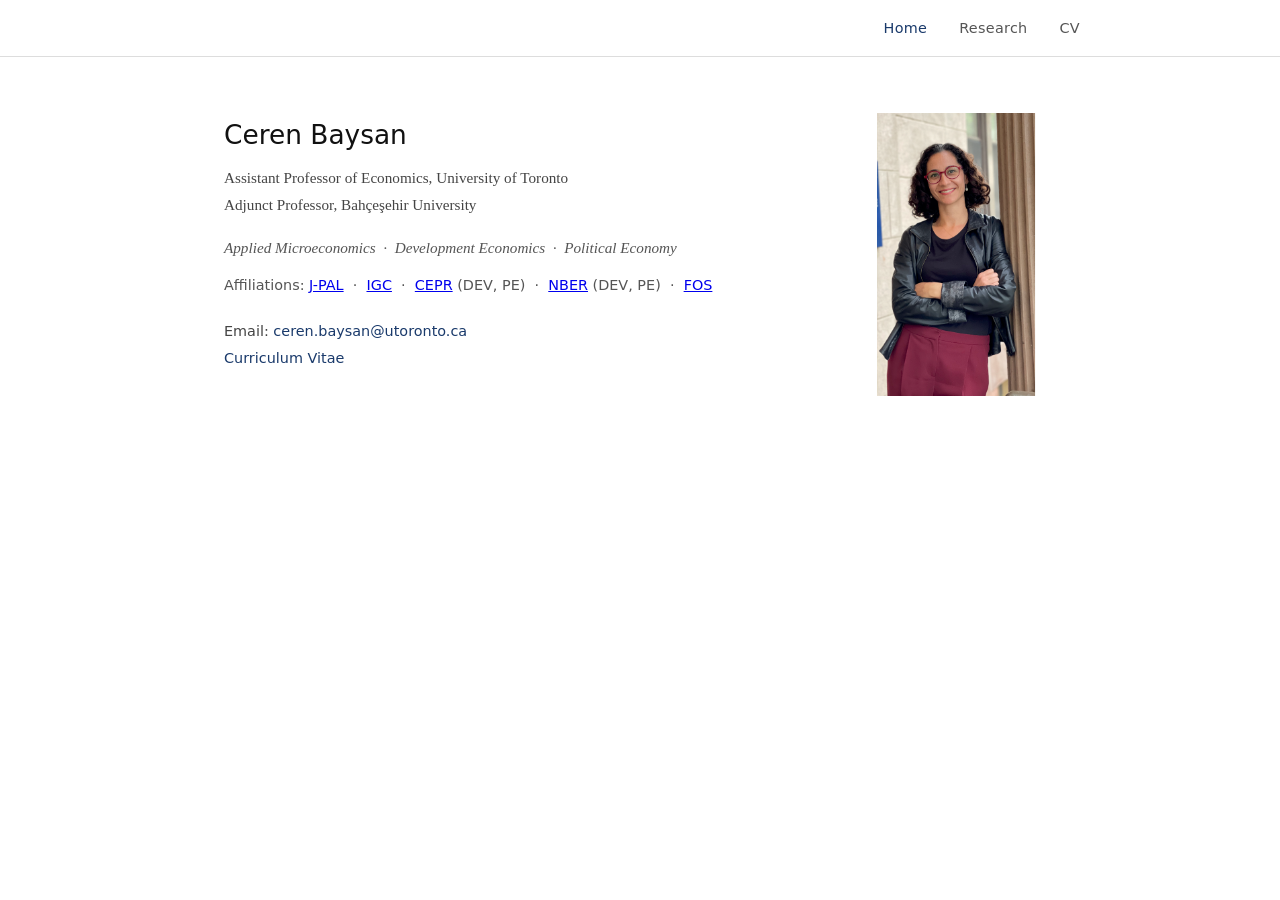
<file: index.html>
<!DOCTYPE html>
<html lang="en">
<head>
  <meta charset="UTF-8">
  <meta name="viewport" content="width=device-width, initial-scale=1.0">
  <title>Ceren Baysan</title>
  <link rel="stylesheet" href="style.css">
</head>
<body>

<header>
  <nav>
    <a href="index.html" class="site-name" style="visibility:hidden">Ceren Baysan</a>
    <ul>
      <li><a href="index.html" class="active">Home</a></li>
      <li><a href="research.html">Research</a></li>
      <li><a href="cv.html">CV</a></li>
    </ul>
  </nav>
</header>

<main>
  <div class="bio">
    <div class="bio-text">
      <h1>Ceren Baysan</h1>
      <p class="title">Assistant Professor of Economics, University of Toronto</p>
      <p class="title">Adjunct Professor, Bahçeşehir University</p>
      <p class="fields">Applied Microeconomics &nbsp;·&nbsp; Development Economics &nbsp;·&nbsp; Political Economy</p>
      <div class="affiliations">
        Affiliations: <a href="https://www.povertyactionlab.org/">J-PAL</a> &nbsp;·&nbsp; <a href="https://www.theigc.org/">IGC</a> &nbsp;·&nbsp; <a href="https://cepr.org/">CEPR</a> (DEV, PE) &nbsp;·&nbsp; <a href="https://www.nber.org/">NBER</a> (DEV, PE) &nbsp;·&nbsp; <a href="https://foslab.org/">FOS</a>
      </div>
      <div class="contact">
        <div>Email: <a href="mailto:ceren.baysan@utoronto.ca">ceren.baysan@utoronto.ca</a></div>
        <div><a href="cv/CBaysan_CV.pdf">Curriculum Vitae</a></div>
      </div>
    </div>
    <div class="bio-photo">
      <img src="pic.png" alt="Ceren Baysan">
    </div>
  </div>
</main>


</body>
</html>
</file>
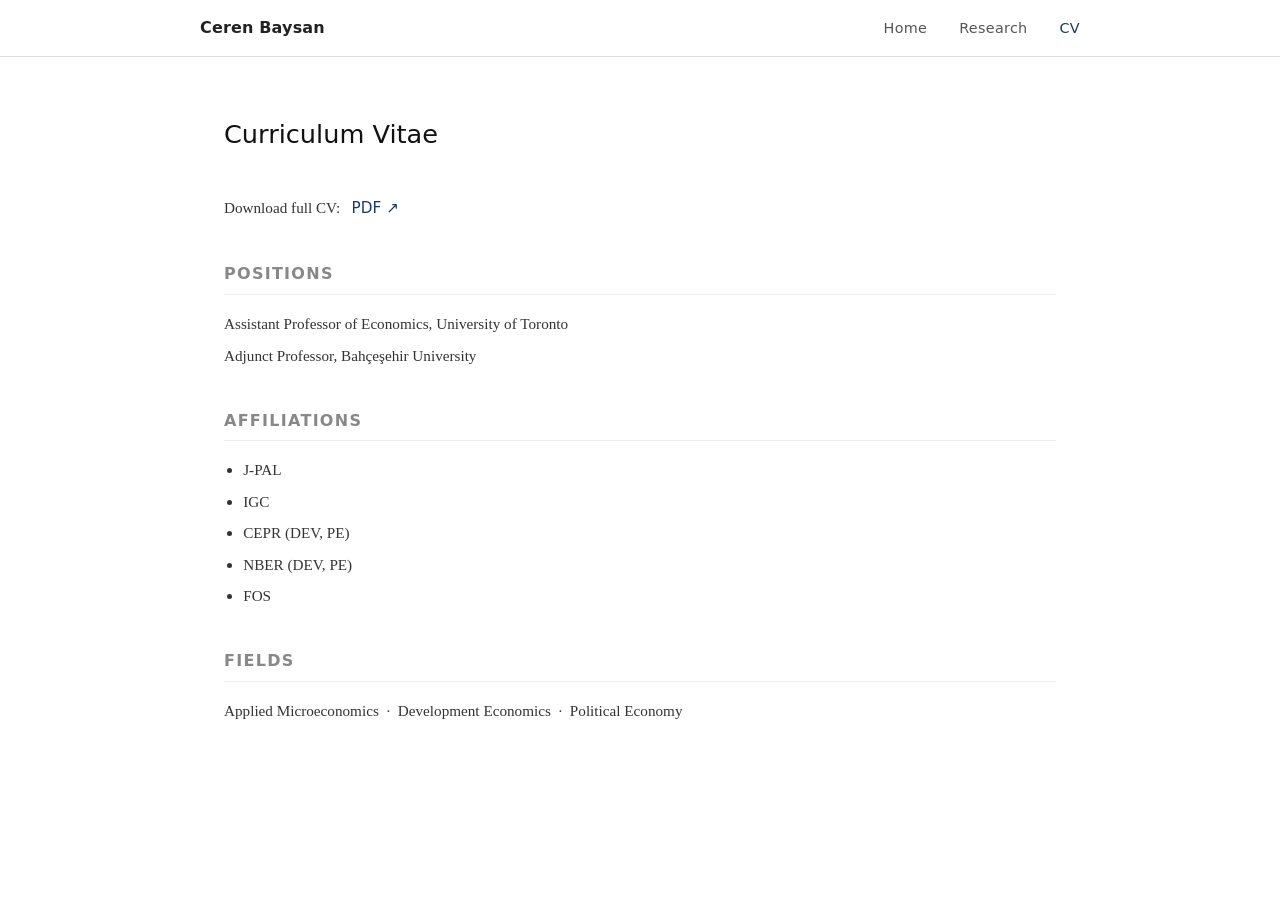
<file: cv.html>
<!DOCTYPE html>
<html lang="en">
<head>
  <meta charset="UTF-8">
  <meta name="viewport" content="width=device-width, initial-scale=1.0">
  <title>CV – Ceren Baysan</title>
  <link rel="stylesheet" href="style.css">
</head>
<body>

<header>
  <nav>
    <a href="index.html" class="site-name">Ceren Baysan</a>
    <ul>
      <li><a href="index.html">Home</a></li>
      <li><a href="research.html">Research</a></li>
      <li><a href="cv.html" class="active">CV</a></li>
    </ul>
  </nav>
</header>

<main>
  <h1 class="page-title">Curriculum Vitae</h1>

  <div class="cv-section">
    <p>
      Download full CV: &nbsp;
      <a class="cv-link" href="cv/CBaysan_CV.pdf">PDF ↗</a>
    </p>
  </div>

  <!-- TODO: optionally expand sections below with content from your CV PDF -->

  <div class="cv-section">
    <h2>Positions</h2>
    <p>Assistant Professor of Economics, University of Toronto</p>
    <p>Adjunct Professor, Bahçeşehir University</p>
  </div>

  <div class="cv-section">
    <h2>Affiliations</h2>
    <ul>
      <li>J-PAL</li>
      <li>IGC</li>
      <li>CEPR (DEV, PE)</li>
      <li>NBER (DEV, PE)</li>
      <li>FOS</li>
    </ul>
  </div>

  <div class="cv-section">
    <h2>Fields</h2>
    <p>Applied Microeconomics &nbsp;·&nbsp; Development Economics &nbsp;·&nbsp; Political Economy</p>
  </div>

</main>


</body>
</html>
</file>
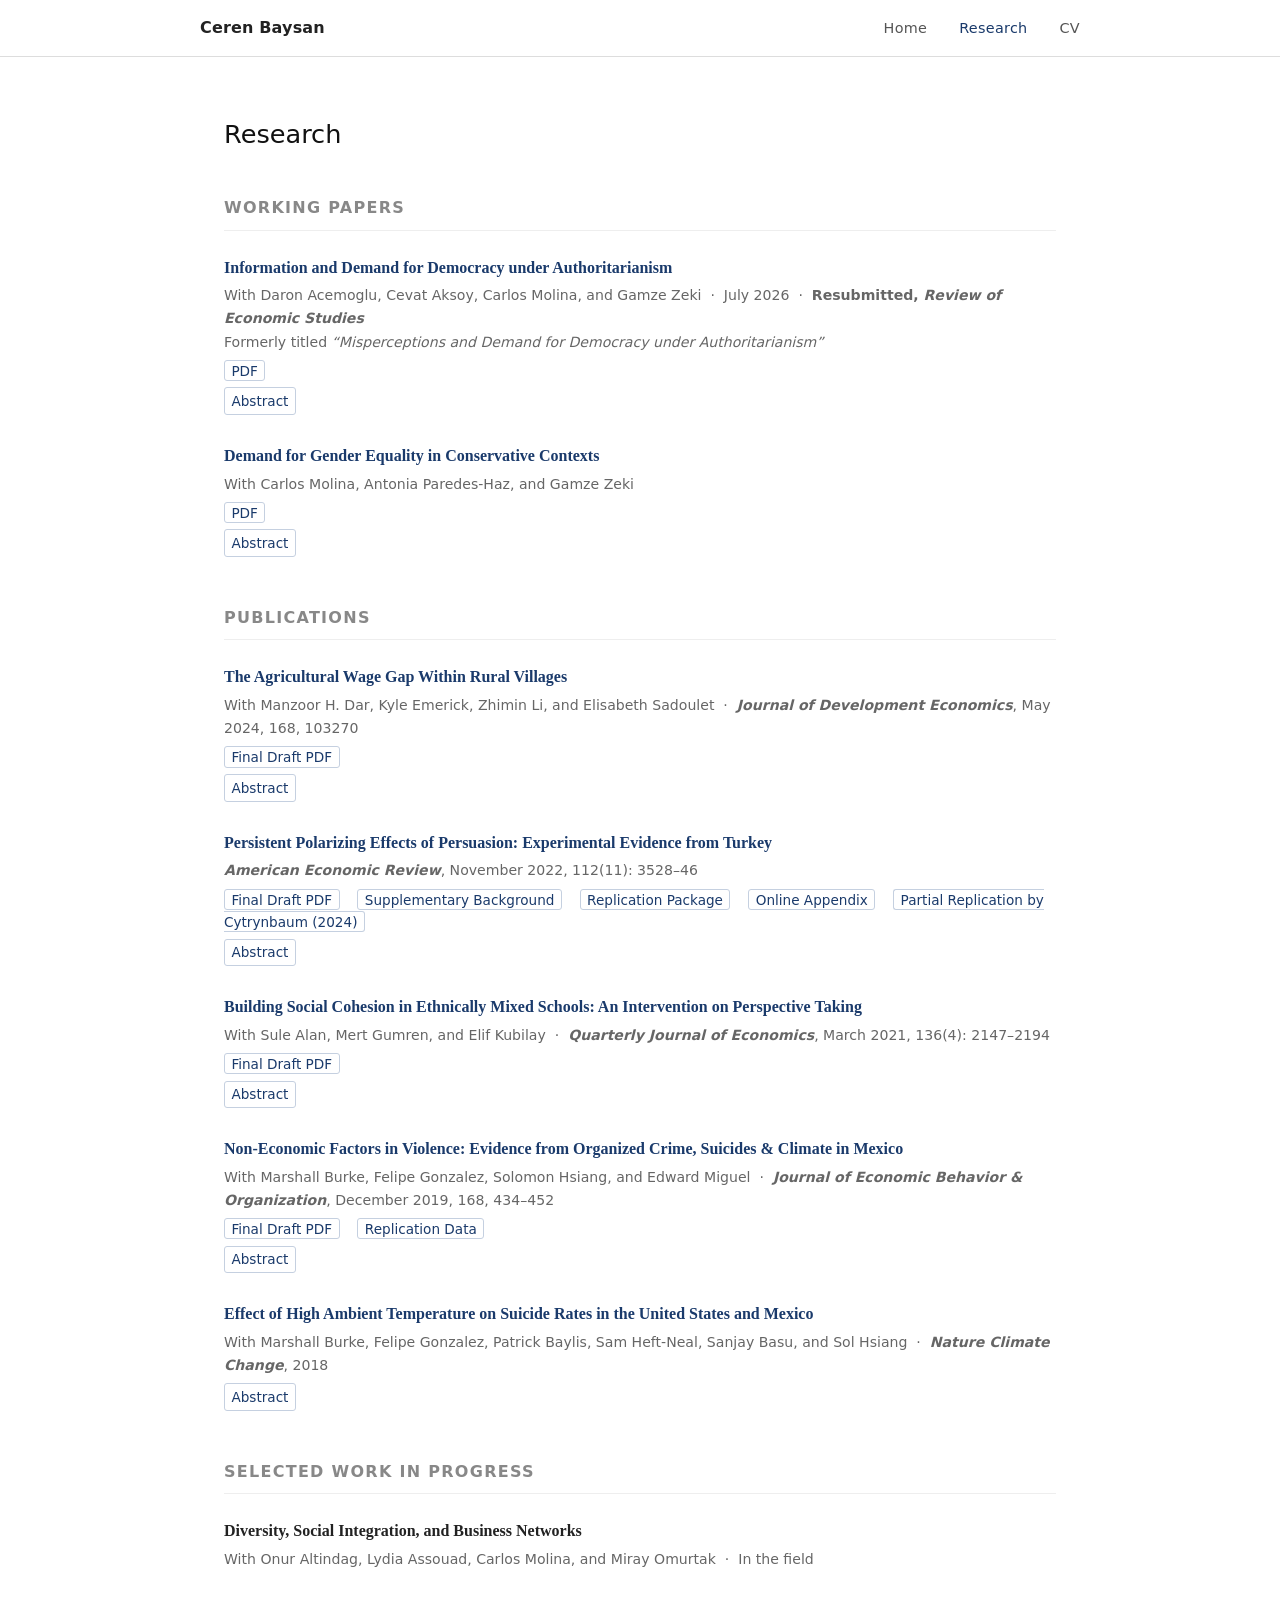
<file: research.html>
<!DOCTYPE html>
<html lang="en">
<head>
  <meta charset="UTF-8">
  <meta name="viewport" content="width=device-width, initial-scale=1.0">
  <title>Research – Ceren Baysan</title>
  <link rel="stylesheet" href="style.css">
</head>
<body>

<header>
  <nav>
    <a href="index.html" class="site-name">Ceren Baysan</a>
    <ul>
      <li><a href="index.html">Home</a></li>
      <li><a href="research.html" class="active">Research</a></li>
      <li><a href="cv.html">CV</a></li>
    </ul>
  </nav>
</header>

<main>
  <h1 class="page-title">Research</h1>

  <!-- ── Working Papers ── -->
  <section class="research-section">
    <h2 class="section-heading">Working Papers</h2>

    <div class="paper">
      <a class="paper-title" href="papers/information_democracy.pdf">Information and Demand for Democracy under Authoritarianism</a>
      <div class="paper-meta">
        With Daron Acemoglu, Cevat Aksoy, Carlos Molina, and Gamze Zeki &nbsp;·&nbsp;
        July 2026 &nbsp;·&nbsp; <strong>Resubmitted, <em>Review of Economic Studies</em></strong><br>
        Formerly titled <em>“Misperceptions and Demand for Democracy under Authoritarianism”</em>
      </div>
      <div class="paper-links">
        <a href="papers/information_democracy.pdf">PDF</a>
      </div>
      <details class="paper-abstract">
        <summary>Abstract</summary>
        <p>
          This paper investigates whether enduring authoritarian regimes are rooted, in part, in the population&apos;s
          lack of accurate information about their social and economic costs. We explore this question using field
          and online experiments in the context of Turkey&apos;s May 2023 presidential and parliamentary elections.
          We confirm that voters, especially those supporting the incumbent authoritarian government, systematically
          understate both the extent to which democracy and media freedom have been eroded in Turkey and their
          usefulness in dealing with natural disasters and corruption&mdash;two salient issues in Turkey. In the field,
          we find that providing (accurate) information about the state and implications of media freedom increases
          the ballot-box-level opposition vote share by about 0.8 percentage points (1.5 percent). Online, similar
          treatment messages have significant effects on beliefs and increase the likelihood of voting for the
          opposition by about 3.7 percentage points (6.2 percent). Both in the field and online, the results are
          driven by influencing those likely to vote for the governing coalition and those with inaccurate beliefs
          about institutional changes since the incumbent came to power&mdash;not by mobilizing opposition supporters.
          The evidence indicates that information provision about the state and effectiveness of democratic
          institutions can persuade voters in a weak democracy to vote against an authoritarian government.
        </p>
      </details>
    </div>

    <div class="paper">
      <a class="paper-title" href="papers/gender_turkey.pdf">Demand for Gender Equality in Conservative Contexts</a>
      <div class="paper-meta">
        With Carlos Molina, Antonia Paredes-Haz, and Gamze Zeki
      </div>
      <div class="paper-links">
        <a href="papers/gender_turkey.pdf">PDF</a>
      </div>
      <details class="paper-abstract">
        <summary>Abstract</summary>
        <p>
          Gender inequality in conservative contexts may persist partly because of weak citizen demand for
          progressive policy. Estimating this demand requires eliciting truthful responses on a culturally sensitive
          issue and isolating voters&apos; reactions to a single policy position. To overcome these obstacles, we use
          official voting records and two independently implemented field experiments in Turkish elections, in which
          opposition parties disseminated policy proposals on gender equality or conventional issues. The
          gender-equality proposals increased the opposition bloc&apos;s vote share by 1.1 percentage points (2.1 percent),
          an effect comparable to that of conventional proposals. This gain accrued not to the campaigning parties
          but to the opposition party with the strongest gender-equality record, suggesting that content and
          issue-based sorting, not partisan contact alone, shaped voting behavior. Post-election surveys reveal the
          opposite pattern: the gender-equality proposals reduced self-reported opposition support by an order of
          magnitude more than the administrative gain and led to more regressive stated gender attitudes. The
          divergence in self-reported voting is not explained by survey implementation; most plausibly, it reflects
          misreporting. Our findings indicate that elite advocacy can activate genuine demand for gender equality in
          conservative contexts even when stated preferences and attitudes suggest backlash.
        </p>
      </details>
    </div>
  </section>

  <!-- ── Publications ── -->
  <section class="research-section">
    <h2 class="section-heading">Publications</h2>

    <div class="paper">
      <a class="paper-title" href="papers/agmarket_2024.pdf">The Agricultural Wage Gap Within Rural Villages</a>
      <div class="paper-meta">
        With Manzoor H. Dar, Kyle Emerick, Zhimin Li, and Elisabeth Sadoulet &nbsp;·&nbsp;
        <strong><em>Journal of Development Economics</em></strong>, May 2024, 168, 103270
      </div>
      <div class="paper-links">
        <a href="papers/agmarket_2024.pdf">Final Draft PDF</a>
      </div>
      <details class="paper-abstract">
        <summary>Abstract</summary>
        <p>
          We use unique data on daily labor-market outcomes for Indian casual workers to study labor
          reallocation between agricultural and non-agricultural activities within rural areas. Controlling
          for both individual time-invariant attributes and time-varying shocks, we find that workers who
          switch sectors across years or even within a week can obtain 23% higher wages by taking
          non-agricultural jobs. We then estimate a discrete choice model of daily labor allocation that
          decomposes preferences for jobs into two types of disamenities: i) those associated with job
          characteristics and ii) those associated with location. We find that the first type of disamenity
          is 23% of wages for men and 38% for women, and the second type is 36% of wages for men and
          31% for women.
        </p>
      </details>
    </div>

    <div class="paper">
      <a class="paper-title" href="papers/polarization_aer2022.pdf">Persistent Polarizing Effects of Persuasion: Experimental Evidence from Turkey</a>
      <div class="paper-meta">
        <strong><em>American Economic Review</em></strong>, November 2022, 112(11): 3528–46
      </div>
      <div class="paper-links">
        <a href="papers/polarization_aer2022.pdf">Final Draft PDF</a>
        <a href="https://drive.google.com/file/d/1Q9T__eSBdqVZ8HR3eup7jqUQsURKj3TW/view?usp=drive_link">Supplementary Background</a>
        <a href="https://www.openicpsr.org/openicpsr/project/172061/version/V1/view">Replication Package</a>
        <a href="https://assets.aeaweb.org/asset-server/files/17582.pdf">Online Appendix</a>
        <a href="https://onlinelibrary.wiley.com/doi/full/10.3982/QE2475">Partial Replication by Cytrynbaum (2024)</a>
      </div>
      <details class="paper-abstract">
        <summary>Abstract</summary>
        <p>
          I evaluate randomly varied neighborhood exposure to information campaigns regarding either
          executive performance, or increases in executive power, prior to a Turkish referendum on weakening
          checks and balances on the executive. The campaigns increased voter polarization over the referendum,
          and subsequently changed party affiliation in national and local elections over the next two years,
          leading to partisan polarization. My results suggest that, when voters disagree on whether increasing
          executive power is a good policy, more information can increase voter polarization. Finally, I conclude
          that because potential polarization is often ignored, the impact of information campaigns on civil
          society is underestimated.
        </p>
      </details>
    </div>

    <div class="paper">
      <a class="paper-title" href="papers/social_cohesion_qje2021.pdf">Building Social Cohesion in Ethnically Mixed Schools: An Intervention on Perspective Taking</a>
      <div class="paper-meta">
        With Sule Alan, Mert Gumren, and Elif Kubilay &nbsp;·&nbsp;
        <strong><em>Quarterly Journal of Economics</em></strong>, March 2021, 136(4): 2147–2194
      </div>
      <div class="paper-links">
        <a href="papers/social_cohesion_qje2021.pdf">Final Draft PDF</a>
      </div>
      <details class="paper-abstract">
        <summary>Abstract</summary>
        <p>
          We evaluate the impact of an educational program that aims to build social cohesion in ethnically
          mixed schools by developing perspective-taking ability in children. The program is implemented in
          Turkish elementary schools affected by a large influx of Syrian refugee children. We measure a
          comprehensive set of outcomes that characterize a cohesive school environment, including peer violence
          incidents, the prevalence of inter-ethnic social ties, and prosocial behavior. Using randomized
          variation in program implementation, we find that the program significantly lowers peer violence and
          victimization on school grounds. The program also reduces the likelihood of social exclusion and
          increases inter-ethnic social ties in the classroom. We find that the program significantly improves
          prosocial behavior, measured by incentivized tasks: treated students exhibit significantly higher
          trust, reciprocity, and altruism toward each other as well as toward anonymous out-school peers. We
          show that this enhanced prosociality is welfare improving from the ex-post payoff perspective. We
          investigate multiple channels that could explain the results, including ethnic bias, impulsivity,
          empathetic concern, emotional intelligence, behavioral norms, and perspective-taking. Children&apos;s
          increased effort to take others&apos; perspectives emerges as the most robust mechanism to explain our
          results.
        </p>
      </details>
    </div>

    <div class="paper">
      <a class="paper-title" href="papers/mexico_jebo2019.pdf">Non-Economic Factors in Violence: Evidence from Organized Crime, Suicides &amp; Climate in Mexico</a>
      <div class="paper-meta">
        With Marshall Burke, Felipe Gonzalez, Solomon Hsiang, and Edward Miguel &nbsp;·&nbsp;
        <strong><em>Journal of Economic Behavior &amp; Organization</em></strong>, December 2019, 168, 434–452
      </div>
      <div class="paper-links">
        <a href="papers/mexico_jebo2019.pdf">Final Draft PDF</a>
        <a href="https://dataverse.harvard.edu/dataset.xhtml?persistentId=doi:10.7910/DVN/HFH5BN">Replication Data</a>
      </div>
      <details class="paper-abstract">
        <summary>Abstract</summary>
        <p>
          Organized intergroup violence is almost universally modeled as a calculated act motivated by
          economic factors. In contrast, it is generally assumed that non-economic factors, such as an
          individual&apos;s emotional state, play a role in many types of interpersonal violence, such as
          &quot;crimes of passion.&quot; We ask whether economic or non-economic factors better explain the
          well-established relationship between temperature and violence in a unique context where intergroup
          killings by drug-trafficking organizations (DTOs) and &quot;normal&quot; interpersonal homicides are
          separately documented. A constellation of evidence, including the limited influence of a cash
          transfer program as well as comparison with both other DTO crime and suicides, indicate that
          economic factors only partially explain the observed relationship between temperature and violence.
          We argue that noneconomic psychological and physiological factors that are affected by temperature,
          modeled here as a &quot;taste for violence,&quot; likely play an important role in causing both
          interpersonal and intergroup violence.
        </p>
      </details>
    </div>

    <div class="paper">
      <a class="paper-title" href="https://www.nature.com/articles/s41558-018-0222-x">Effect of High Ambient Temperature on Suicide Rates in the United States and Mexico</a>
      <div class="paper-meta">
        With Marshall Burke, Felipe Gonzalez, Patrick Baylis, Sam Heft-Neal, Sanjay Basu, and Sol Hsiang &nbsp;·&nbsp;
        <strong><em>Nature Climate Change</em></strong>, 2018
      </div>
      <details class="paper-abstract">
        <summary>Abstract</summary>
        <p>
          Linkages between climate and mental health are often theorized but remain poorly quantified. In
          particular, it is unknown whether the rate of suicide, a leading cause of death globally, is
          systematically affected by climatic conditions. Using comprehensive data from multiple decades for
          both the United States and Mexico, we find that suicide rates rise 0.7% in US counties and 2.1% in
          Mexican municipalities for a 1 &deg;C increase in monthly average temperature. This effect is similar
          in hotter versus cooler regions and has not diminished over time, indicating limited historical
          adaptation. Analysis of depressive language in more than 600 million social media updates further
          suggests that mental well-being deteriorates during warmer periods. We project that unmitigated
          climate change (RCP8.5) could result in a combined 9-40 thousand additional suicides (95% confidence
          interval) across the United States and Mexico by 2050, representing a change in suicide rates
          comparable to the estimated impact of economic recessions, suicide prevention programmes or gun
          restriction laws.
        </p>
      </details>
    </div>
  </section>

  <!-- ── Selected Work in Progress ── -->
  <section class="research-section">
    <h2 class="section-heading">Selected Work in Progress</h2>

    <div class="paper">
      <span class="paper-title">Diversity, Social Integration, and Business Networks</span>
      <div class="paper-meta">
        With Onur Altindag, Lydia Assouad, Carlos Molina, and Miray Omurtak &nbsp;·&nbsp; In the field
      </div>
    </div>

  </section>

</main>


</body>
</html>
</file>
<file: style.css>
*, *::before, *::after { box-sizing: border-box; margin: 0; padding: 0; }

body {
  font-family: Georgia, 'Times New Roman', serif;
  font-size: 16px;
  line-height: 1.65;
  color: #222;
  background: #fff;
}

/* ── Navigation ── */
header {
  border-bottom: 1px solid #ddd;
  padding: 0 1.5rem;
}

nav {
  max-width: 880px;
  margin: 0 auto;
  display: flex;
  align-items: center;
  justify-content: space-between;
  height: 56px;
}

.site-name {
  font-family: system-ui, -apple-system, sans-serif;
  font-size: 1rem;
  font-weight: 600;
  color: #222;
  text-decoration: none;
  letter-spacing: 0.01em;
}

nav ul {
  list-style: none;
  display: flex;
  gap: 2rem;
}

nav ul a {
  font-family: system-ui, -apple-system, sans-serif;
  font-size: 0.9rem;
  color: #555;
  text-decoration: none;
  letter-spacing: 0.02em;
}

nav ul a:hover,
nav ul a.active {
  color: #1a3a6b;
}

/* ── Page layout ── */
main {
  max-width: 880px;
  margin: 0 auto;
  padding: 3.5rem 1.5rem 5rem;
}

/* ── Home: bio ── */
.bio {
  display: grid;
  grid-template-columns: 1fr auto;
  gap: 3rem;
  align-items: start;
}

.bio-text h1 {
  font-family: system-ui, -apple-system, sans-serif;
  font-size: 1.65rem;
  font-weight: 500;
  margin-bottom: 0.5rem;
  color: #111;
}

.bio-text .title {
  font-size: 0.95rem;
  color: #444;
  margin-bottom: 0.15rem;
}

.bio-text .fields {
  margin: 1.1rem 0 0.9rem;
  font-style: italic;
  font-size: 0.95rem;
  color: #555;
}

.affiliations {
  font-size: 0.9rem;
  color: #555;
  margin-bottom: 1.25rem;
  font-family: system-ui, -apple-system, sans-serif;
}

.contact {
  font-family: system-ui, -apple-system, sans-serif;
  font-size: 0.9rem;
  color: #444;
  line-height: 1.9;
}

.contact a {
  color: #1a3a6b;
  text-decoration: none;
}

.contact a:hover {
  text-decoration: underline;
}

.bio-photo {
  width: 200px;
}

.bio-photo img {
  width: 200px;
  border-radius: 3px;
  display: block;
}

.photo-credit {
  font-family: system-ui, -apple-system, sans-serif;
  font-size: 0.6rem;
  color: #aaa;
  margin-top: 0.4rem;
  text-align: center;
  width: 200px;
}

/* ── Research page ── */
.page-title {
  font-family: system-ui, -apple-system, sans-serif;
  font-size: 1.6rem;
  font-weight: 500;
  margin-bottom: 2.5rem;
  color: #111;
}

.research-section {
  margin-bottom: 3rem;
}

.section-heading {
  font-family: system-ui, -apple-system, sans-serif;
  font-size: 1rem;
  font-weight: 600;
  text-transform: uppercase;
  letter-spacing: 0.08em;
  color: #888;
  margin-bottom: 1.5rem;
  padding-bottom: 0.5rem;
  border-bottom: 1px solid #eee;
}

.paper {
  margin-bottom: 1.75rem;
}

.paper-title {
  font-size: 1rem;
  font-weight: bold;
  color: #1a3a6b;
  text-decoration: none;
  line-height: 1.4;
}

.paper-title:hover {
  text-decoration: underline;
}

span.paper-title {
  color: #222;
}

.paper-meta {
  font-size: 0.88rem;
  color: #666;
  margin: 0.2rem 0 0.35rem;
  font-family: system-ui, -apple-system, sans-serif;
}

.paper-links {
  font-family: system-ui, -apple-system, sans-serif;
  font-size: 0.85rem;
}

.paper-links a {
  color: #1a3a6b;
  text-decoration: none;
  margin-right: 0.85rem;
  border: 1px solid #c5d0e0;
  padding: 0.1rem 0.4rem;
  border-radius: 3px;
}

.paper-links a:hover {
  background: #f0f4f9;
}

.paper-abstract {
  font-family: system-ui, -apple-system, sans-serif;
  font-size: 0.88rem;
  margin-top: 0.35rem;
}

.paper-abstract summary {
  color: #1a3a6b;
  cursor: pointer;
  display: inline-block;
  font-size: 0.85rem;
  border: 1px solid #c5d0e0;
  padding: 0.1rem 0.4rem;
  border-radius: 3px;
  list-style: none;
}

.paper-abstract summary::-webkit-details-marker {
  display: none;
}

.paper-abstract summary:hover {
  background: #f0f4f9;
}

.paper-abstract p {
  color: #444;
  line-height: 1.55;
  max-width: 46rem;
  margin: 0.75rem 0 0;
}

/* ── CV page ── */
.cv-section {
  margin-bottom: 2.5rem;
}

.cv-section h2 {
  font-family: system-ui, -apple-system, sans-serif;
  font-size: 1rem;
  font-weight: 600;
  text-transform: uppercase;
  letter-spacing: 0.08em;
  color: #888;
  margin-bottom: 1rem;
  padding-bottom: 0.4rem;
  border-bottom: 1px solid #eee;
}

.cv-section p,
.cv-section li {
  font-size: 0.95rem;
  margin-bottom: 0.4rem;
  color: #333;
}

.cv-section ul {
  padding-left: 1.2rem;
}

.cv-link {
  font-family: system-ui, -apple-system, sans-serif;
  font-size: 0.95rem;
  color: #1a3a6b;
  text-decoration: none;
}

.cv-link:hover { text-decoration: underline; }

/* ── Footer ── */
footer {
  text-align: center;
  padding: 2rem;
  font-family: system-ui, -apple-system, sans-serif;
  font-size: 0.8rem;
  color: #aaa;
  border-top: 1px solid #eee;
}

/* ── Responsive ── */
@media (max-width: 600px) {
  .bio {
    grid-template-columns: 1fr;
  }
  .bio-photo {
    order: -1;
  }
  .bio-photo img {
    width: 120px;
  }
}
</file>
